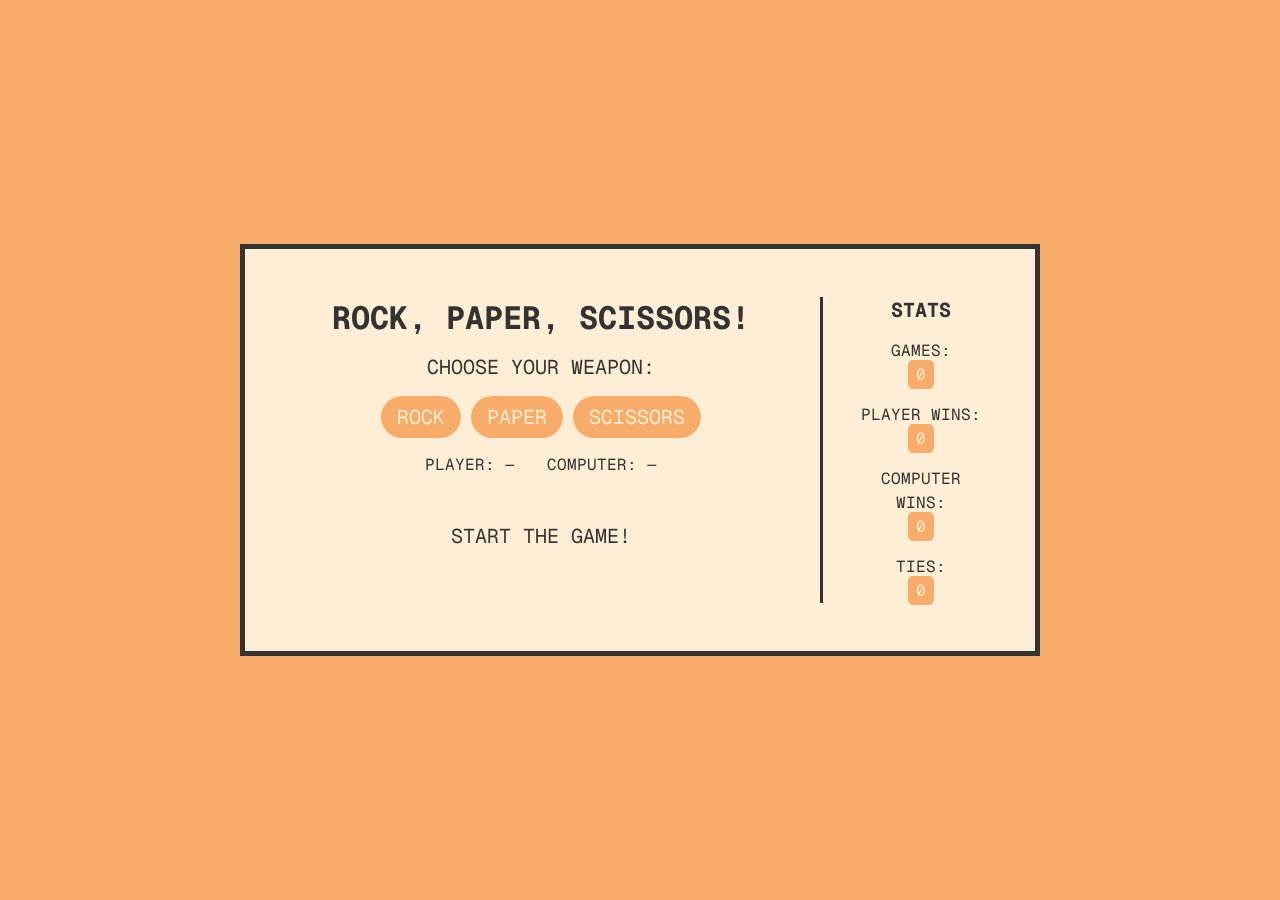
<file: index.html>
<!doctype html>
<html lang="en">
  <head>
    <meta charset="UTF-8" />
    <meta name="viewport" content="width=device-width, initial-scale=1.0" />
    <title>Rock Paper Scissors</title>
    <link rel="stylesheet" href="css/styles.css" />
    <script src="js/script.js" defer></script>
  </head>
  <body>
    
    <main class="container">
      <div class="col-1">
      <h1>Rock, Paper, Scissors!</h1>
      <p class="subtitle">Choose Your Weapon:</p>

      <section class="choices" aria-label="Player choices">
        <button class="choice" data-choice="rock" type="button">Rock</button>
        <button class="choice" data-choice="paper" type="button">Paper</button>
        <button class="choice" data-choice="scissors" type="button">Scissors</button>
      </section>

      <section class="status" aria-live="polite">
        <div>
        <p>Player: <span id="playerChoice">—</span></p>
        <p>Computer: <span id="computerChoice">—</span></p>
        </div>
        <p id="result">Start the Game!</p>
      </section>
    </div>

    <div class="divider"></div>

    <section class="scoreboard" aria-label="Scoreboard">
      <h4>stats</h4>
  <p>Games: <br><span id="games">0</span></p>
  <p>Player wins: <br><span id="playerWins">0</span></p>
  <p>Computer wins: <br><span id="computerWins">0</span></p>
  <p>Ties: <br><span id="ties">0</span></p>
</section>

    </main>
  </body>
</html>
</file>
<file: css/styles.css>
@font-face {
    font-family: geist;
    src: url(../fonts/GeistMono-VariableFont_wght.ttf) format("truetype");
}

:root {
    --orange: #f7ac69;
    --dark: #333;
    --light: #feeed5;
    --red: #f46969;
    --yellow: #f4e369;
    --green:#69f4a2;
}

* {
    margin: 0;
    padding: 0;
    box-sizing: border-box;
    font-family: "geist", monospace;
    text-transform: uppercase;
    color: var(--dark)
}

body {
    background-color: var(--orange);
    display: flex;
    justify-content: center;
    align-items: center;
    height: 100vh;
}

main {
    display: flex;
    flex-flow: row nowrap;
    justify-content: center;
    background-color: var(--light);
    border: 5px solid var(--dark);
    width: clamp(300px, 80vw, 800px);
    padding: 3rem;
    gap: 2rem;
}

.col-1 {
    width: 75%;
    display: flex;
    flex-flow: column nowrap;
    align-items: center;
    gap: 1rem;
}

.subtitle {
    font-size: 1.25rem;
}

.choice {
    background-color: var(--orange);
    border: none;
    padding: 0.5rem 1rem;
    font-size: 1.25rem;
    cursor: pointer;
    color: var(--light);
    border-radius: 50px;
}

.status {
    width: 100%;
    display: flex;
    flex-flow: column nowrap;
    align-items: center;
    gap: 1rem;
}

.status div {
    display: flex;
    flex-flow: row wrap;
    justify-content: center;
    gap: 2rem;
}

#result {
    padding: 2rem;
    font-size: 1.25rem;
}

.divider {
    width: 3px;
    background-color: var(--dark);
}

.scoreboard {
    width: 20%;
    display: flex;
    flex-flow: column nowrap;
    align-items: center;
    gap: 1rem;
    text-align: center;
}

.scoreboard h4 {
    font-size: 1.25rem;
}

.scoreboard p {
    line-height: 1.5;
}

.scoreboard span {
    background-color: var(--orange);
    color: var(--light);
    padding: 0.25rem 0.5rem;
    border-radius: 5px;
}

.selected { outline: currentColor; }
.win { background-color: var(--green); color: var(--dark);}
.lose { background-color: var(--red); color: var(--light); }
.tie { background-color: var(--yellow); color: var(--dark);}
</file>
